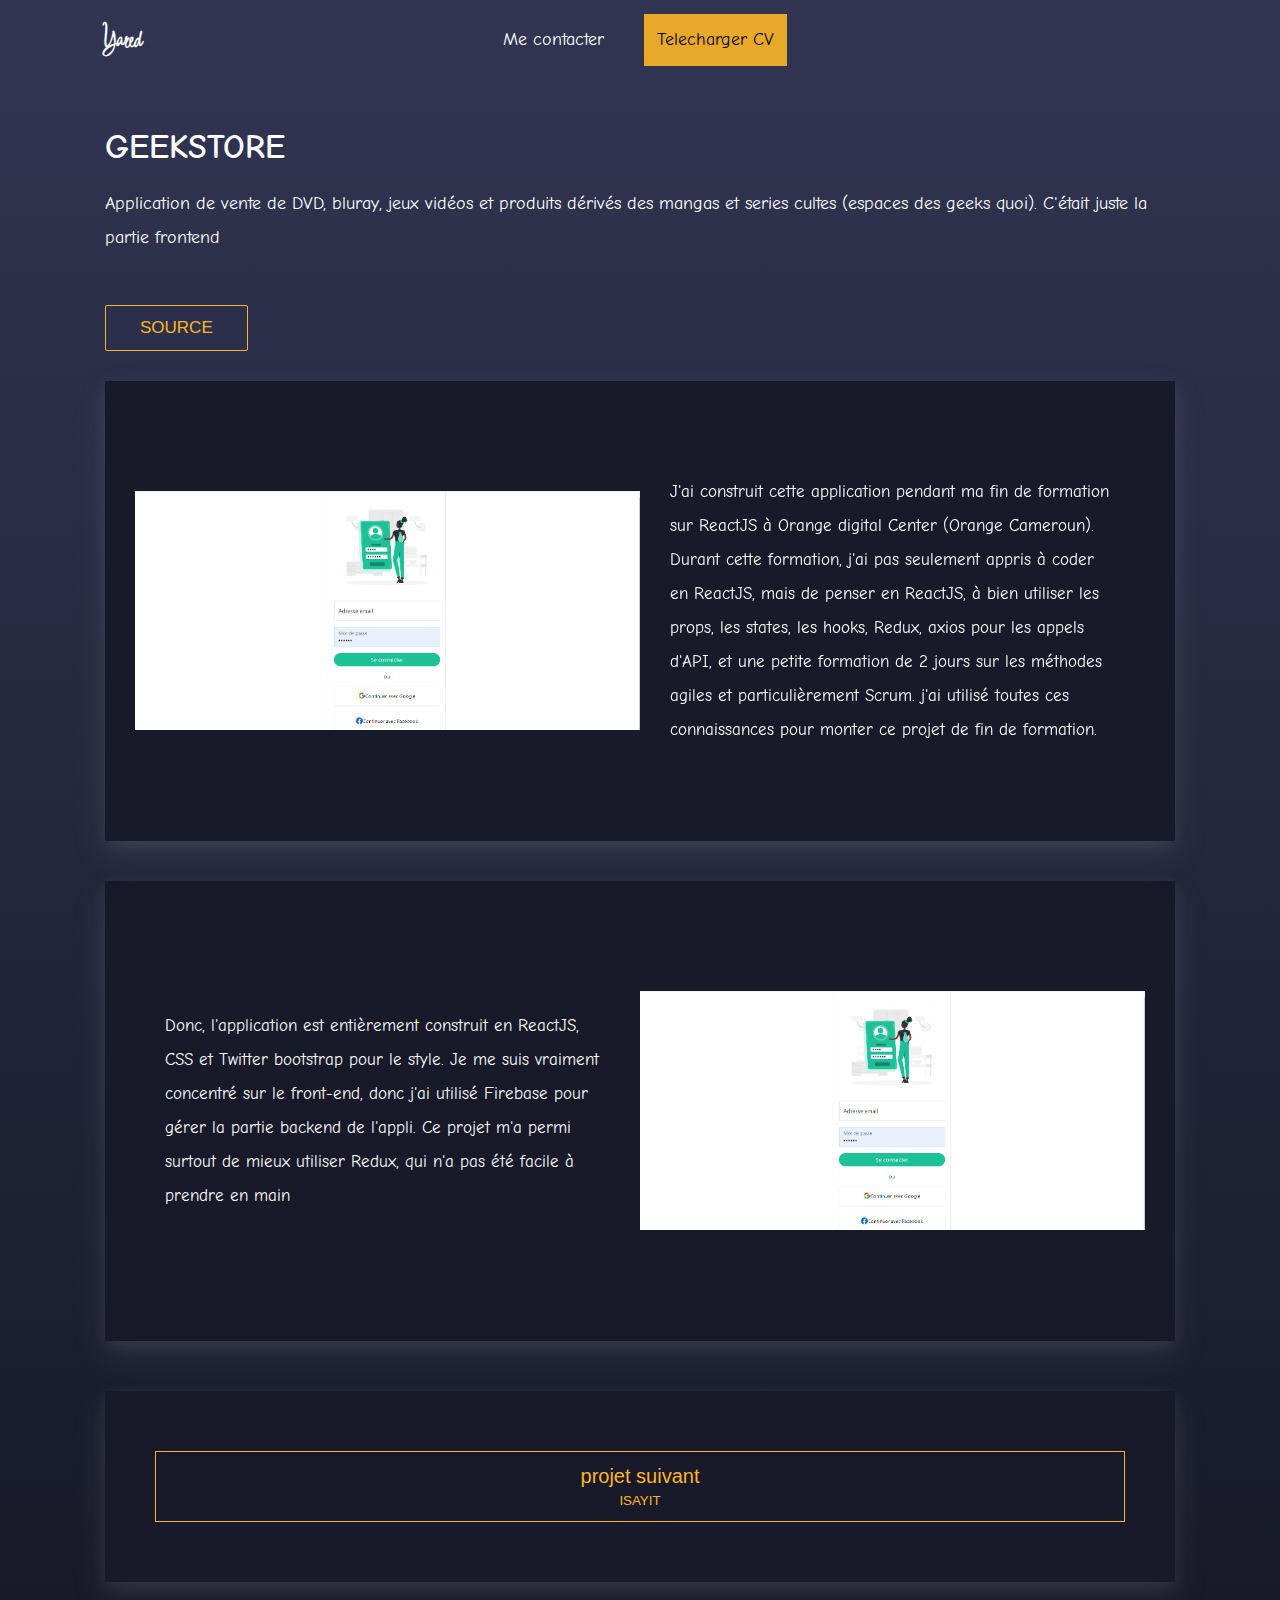
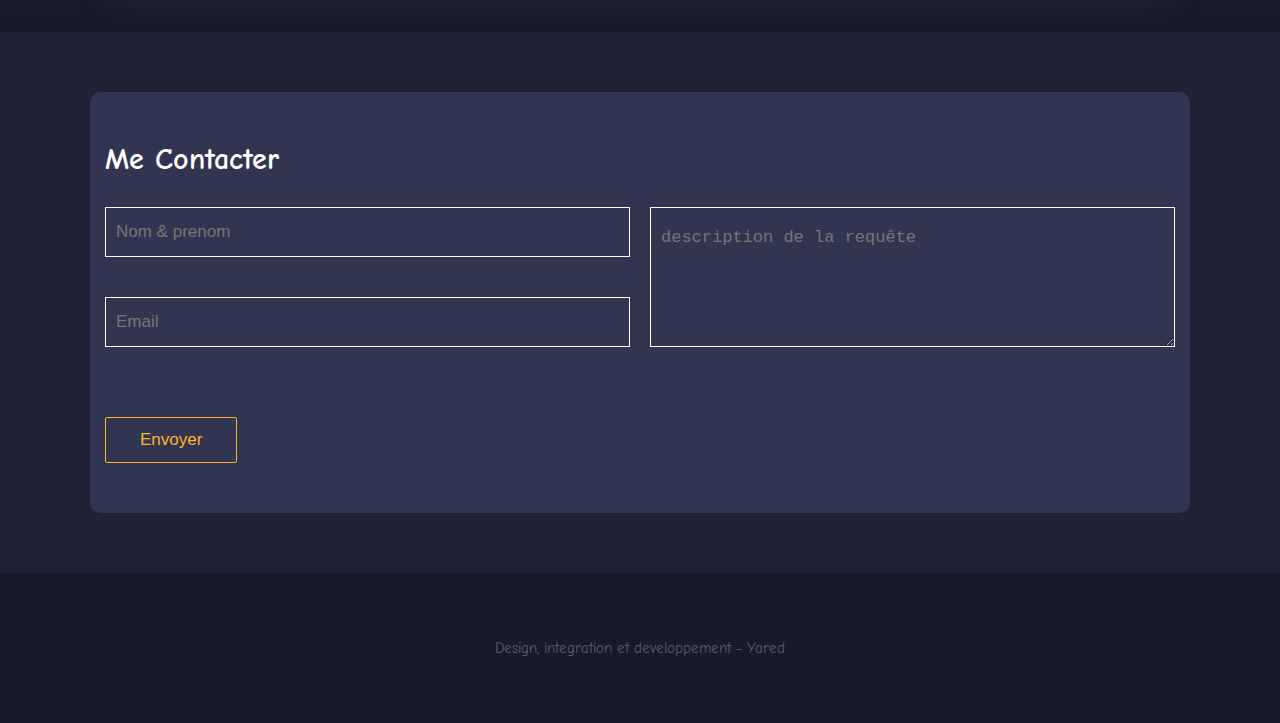
<file: projet.html>
<!DOCTYPE html>
<html lang="en">
<head>
    <meta charset="UTF-8">
    <meta http-equiv="X-UA-Compatible" content="IE=edge">
    <meta name="viewport" content="width=device-width, initial-scale=1.0">
    <link rel="stylesheet" href="main.css">
    <link href="https://unpkg.com/aos@2.3.1/dist/aos.css" rel="stylesheet">
    <link rel="preconnect" href="https://fonts.googleapis.com">
    <link rel="preconnect" href="https://fonts.gstatic.com" crossorigin>
    <link href="https://fonts.googleapis.com/css2?family=Comic+Neue:ital,wght@0,400;1,700&family=Inspiration&family=Roboto:wght@100&display=swap" rel="stylesheet">
    <title>Document</title>
</head>
<body>
    <div class="projet-main">
        <div class="container">
            <nav class="top-bar">
                <div class="logo">
                    Yared
                </div>
                <div class="nav-bar" style="font-size: 16px;">
                    <a class="realisation nav-bar-item" href="#mecontacter">Me contacter</a>
                    <a class="contact nav-bar-item" href="https://drive.google.com/file/d/1baSvFWTa5brYfSdXbnh60Lm_hnFv0ROj/view?usp=sharing">Telecharger CV</a>
                </div>
            </nav>
            <h1 class="projet-head-title" style="margin-top: 50px;"></h1>
            <div class="projet-resume">
                
            </div>
            <div class="source">
            </div>
            <div class="information-projet" style="margin-bottom: 40px;"  data-aos="slide-left" data-aos-duration = "1000">
                <div class="container-projet-presentation">
                   
                </div>
                <div class="information-text">
                </div>
            </div>
            <div class="information-projet">
                <div class="information-text">
                </div>
                <div class="container-projet-presentation">
                </div>
            </div>
            <div class="other-projet">
            </div>
        </div>
    </div>
    
    <div class="fourth-main" id="mecontacter">
        <div class="container fourth-part">
            <div class="contact-big-title">Me Contacter</div>
            <form action="#" class="form-contact">
                <div class="contact-me">
                    <div class="contact-avatar">
                        <input type="text" class="contact-avatar-name" placeholder="Nom & prenom">
                        <input type="text" class="contact-avatar-mail" placeholder="Email">
                    </div>
                    <div class="contact-description">
                        <textarea class="contact-message" cols="30" rows="10" placeholder="description de la requête" ></textarea>
                    </div>
                </div>
                <button class="contact-me-btn" type="submit">Envoyer</button>
            </form>
        </div>
    </div>
    <div class="footer">
        <div class="containee last-part">
            <p>Design, integration et developpement - Yared</p>
        </div>
    </div>
    <script src="main.js"></script>
    <script src="projetDynamic.js"></script>
    <script src="https://unpkg.com/aos@2.3.1/dist/aos.js"></script>
    <script>
        AOS.init();
      </script>
</body>
</html>
</file>
<file: main.css>
*, *::after, *::before {
    box-sizing: border-box;
}

body {
    margin: 0;
    font-family: 'Comic Neue', sans-serif;
    scroll-behavior: smooth;
}

.container {
    padding: 0 15px;
    max-width: 1100px;
    margin: 0 auto;
    color: white;
}

.main{
    background: #000;
    margin-top: 0px;
    position: relative;
}

.top-bar {
    position: relative;
    height: 80px;
}

.nav-bar {
    position: absolute;
    list-style: none;
    margin: 0;
    display: flex;
    justify-content: center;
    align-items: center;
    top: 50%;
    left: 50%;
    transform: translate(-50%, -50%);
    width: 100%;
}

.nav-bar a {
    color: #FFF;
    text-decoration: none;

}

.nav-bar-item {
    padding: 10px 10px;
    margin: 15px;
}

.realisation {
    transition: all .3s;
}

.realisation:hover{
    border-bottom: 2px solid #FDB525;
    color: #FDB525;
}

.logo {
    display: none;
}

.contact {
    background: #FDB525;
    padding: .5em .7em;
    color: #000 !important;
    opacity: .9;
    transition: opacity 0.3s;
}

.contact:hover {
    opacity: 1;
}

.container-presentation {
    height: 500px;
    display: flex;
    justify-content: center;
    align-items: center;
}

.presentation {
    text-align: center;
}

.presentation-img {
    display: none;
}

.salutation {
    font-size: 22px;
    margin-bottom: 15px;
}

.profession {
    font-size: 19px;
    color: #FDB525;
}

.name {
    font-size: 55px;
    margin-bottom: 20px;
    font-weight: bold;
}

.sociaux {
    background: #FDB525;
    display: flex;
    justify-content: space-around;
    align-items: center;
    border-radius: 5px;
    padding: 10px 0;
    position: absolute;
    left: 50%;
    transform: translate(-50%, -50%);
    width: 75%;
    animation: slideTools 5s;
}

.social {
    opacity: .5;
    transition: opacity .3s;
    text-decoration: none;
}

.social:hover{
    opacity: 1;
}

.img-social {
    width: 40px;
}
.text-social {
    display: none;
    font-weight: bold;
}

.second-main {
    background: linear-gradient(#181a29, #313552);
}

.second-part{
    padding-top: 50px;
    padding-bottom: 100px;
}

.skill {
    border: 1.5px solid rgba(254, 217, 23, 0.3);
    padding: 25px;
    margin: 20px 5px;
    transition: all .3s;
}

.skill:hover{
    border-color: rgba(254, 217, 23, 1);
    transform: translateY(-10px);
}


.skill-big-title {
    font-size: 25px;
    padding: 20px 0;
    font-weight: bold;
}

.skill-img {
    height: 60px;
    width: auto;
    margin-bottom: 32px;
}

.skill-title {
    margin-bottom: 20px;
    font-size: 22px;
    font-weight: bold;
}

.skill-description, .projet-description {
    line-height: 1.5em;
}

.third-main {
    background-color: #000;
    overflow: hidden;
    padding: 50px 15px;
}
.projet-big-title {
    font-size: 30px;
    margin-bottom: 40px;
    font-weight: bold;
}

.projet {
    background: #222021;
    margin-top: 20px;
    margin-bottom: 20px;
}

.photo {
    height: 350px;
    width: 100%;
    overflow: hidden;
}

.projet-img {
    margin: auto;
    height: 100%;
    width: 100%;
    object-fit: cover;
    border-radius: 0 0 10px 10px;
    transition: all .3s;
    opacity: .5;
    transition: all 1s;
    z-index: 1;
    overflow: hidden;
}

.projet-img:hover {
    -ms-transform: scale(1.2); /* IE 9 */
    -webkit-transform: scale(1.2); /* Safari 3-8 */
    opacity: 2;
    transform: scale(1.15);
    height: 100%;
    width: 100%;
    object-fit: cover;
}

.projet-content {
    padding: 40px 30px;
}

.projet-techno {
    color: #FDB525;
    margin-bottom: 20px;
    font-size: 14px;
}

.projet-title {
    font-size: 25px;
    margin-bottom: 20px;
}

.projet-description {
    margin-bottom: 30px;
}

.projet-btn {
    background: inherit;
}

.fourth-main {
    background: #1F2235;
    padding: 60px 15px;
}

.fourth-part {
    background: #313552;
    border-radius: 10px;
    padding-top: 50px;
    padding-bottom: 50px;
}

.contact-big-title {
    font-size: 30px;
    margin-bottom: 30px;
    font-weight: bold;
}

.contact-avatar input, .contact-description textarea {
    width: 100%;
    padding-left: 10px;
    font-size: 17px;
    border: 1px solid  #FFF;
    background-color: #313552;
    color: #FFF;
    outline: none;
}

.contact-description textarea{
    padding-top: 20px;
}

.contact-avatar input {
    height: 50px;
}

.contact-avatar-name{
    margin-bottom: 20px;
}

.contact-avatar-mail {
    margin-bottom: 20px;
}

.contact-me-btn, .projet-btn {
    padding: .7em 2em;
    font-size: 17px;
    border: 1px solid #FDB525;
    color: #FDB525;
    transition: all .3s;
    border-radius: 2px;
    cursor: pointer;
}

.contact-me-btn {
    margin-top: 50px;
    background-color: #313552;
}

.contact-me-btn:hover, .projet-btn:hover{
    background: #FDB525;
    color: #313552;
}

.projet-btn:hover {
    color: #222021;
}

.projet-item {
    padding: 0 10px;
}


@media only screen and (min-width : 950px) {

    .presentation {
        display: flex;
        align-items: center;
        text-align: left;
    }

    .presentation-img {
        display: block;
        animation: slideDown 3s;
        
    }

    .container-presentation {
        height: auto;
    }

}

.footer {
    color: #FFF;
    background: #181a29;
    height: 150px;
    text-align: center;
    display: flex;
    justify-content: center;
    align-items: center;
    color: rgba(255, 255, 255, .3);
    font-size: 15px;
}
.projet-main {
    background: linear-gradient(#313552,#181a29 );
    line-height: 2em;
    font-size: 17px;
    padding-bottom: 50px;
}

.projet-resume {
    margin-bottom: 50px;
    font-size: 18px;
}

.information-projet {
    box-shadow: 0 15px 35px #beb9b91a, 0 5px 15px #c4bfbf1a;
    background-color: #181a29;
    padding: 20px;
}

.projet-presentation {
    margin: auto;
    width: 100%;
    height: auto;
}

.other-projet {
    box-shadow: 0 15px 35px #beb9b91a, 0 5px 15px #c4bfbf1a;
    margin-top: 50px;
    padding: 50px;
    display: flex;
    flex-direction: column;
    justify-content: center;
    background: #181a29;
}
.other-projet a button {
    outline: none;
    display: block;
    background-color: inherit;
    color: #FDB525;
    border: 1px solid #FDB525;
    width: 100%;
    padding: 1em 2em;
    margin: 10px 0;
    cursor: pointer;
    transition: all .3s;

}

.other-projet a {
    background-color: inherit;
    text-decoration: none;
    
}

.other-projet button span{
    display: block;
    margin-bottom: 5px;
    font-size: 20px;
}

.other-projet a button:hover {
    background: #FDB525;
    color: #222021;
}

@media only screen and (max-width : 950px) {
    .name {
        animation: slideDown 4s;
    }
}


@media only screen and (min-width : 650px) {
    .logo{
        display: block;
        color: #FFF;
        font-family: 'Comic Neue';
        font-weight: bold;
        font-size: 25px;
        font-family: 'Inspiration', cursive;
    }
    .top-bar {
        display: flex;
        flex-direction: row;
        align-items: center;
    }

    .nav-bar-item {
        font-size: 18px;
    }

    .salutation {
        font-size: 25px;
        margin-bottom: 25px;
    }
    
    .profession {
        font-size: 23px;
        color: #FDB525;
        font-weight: bold;
    }
    
    .name {
        font-size: 60px;
        margin-bottom: 30px;
    }

    .social {
        display: flex;
    }
    
    .text-social {
        display: block;
        color: #000;
        font-size: 30px;
        padding-left: 15px ;
    }
    
    .skills-list {
        display: flex;
        justify-content: space-between;
    }
    .skill {
        max-width: 350px;
    }

    .skill-big-title {
        margin-top: 15px;
    }

    .projets-list {
        display: flex;
        flex-direction: column;
        justify-content: center;
        align-items: center;
    }
    .projet {
        flex: none;
    }

    .contact-me {
        display: flex;
        justify-content: space-between;
    }
    

    .contact-description, .contact-avatar {
        width: 50%;
    }

    .contact-description {
        padding-left: 10px;
    }

    .contact-avatar {
        padding-right: 10px;
    }

    .contact-description textarea{
        height: 140px;
    }
    .contact-avatar-name {
        margin-bottom: 40px;
        
    }
    .information-projet {
        display: flex;
        justify-content: space-between;
        align-items: center;
        padding: 30px;
    }

    .information-text {
        padding: 30px;
    }
    
    .container-projet-presentation {
        flex: none;
        width: 50%;
        height: 400px;
        display: flex;
        flex-direction: column;
        justify-content: center;
        align-items: center;   
    }

    .projet-presentation {
        width: 100%;
        height: auto;        
    }
}

/**
    caroussel
*/
.caroussel {
    position: relative;
    z-index: 1;
}

.caroussel_container::after {
    content: '';
    clear: both;
    display: table;
}

.caroussel_container {
    transition: transform 0.3s;
    transform: translate3d(0, 0, 0);
}

.caroussel_item{
    float: left;
    padding: 0 20px;
}

.caroussel_next, .caroussel_prev {
    position: absolute;
    width: 40px;
    height: 40px;
    background: #FFF url(assets/img/chevron-droit.png) center center no-repeat;
    background-size: 20px;
    border-radius: 50%;
    margin-top: -20px;
    top : 50%;
    right: -20px;
    box-shadow: 0 15px 35px #3232321a, 0 5px 15px #0000001a;
    transition: transform 0.3s opacity 0.3s; 
    cursor: pointer;
    z-index: 2;
}

.caroussel_next:hover, .caroussel_prev:hover {
    transform: scale(1.2);
}

.caroussel_prev {
    right: auto;
    left: -20px;
    background-image: url(assets/img/chevron-gauche.png);
}

.caroussel_next-hidden, .caroussel_prev-hidden {
    opacity: 0;
}

@keyframes slideDown {
    from {
        transform: translateY(-200px);
        opacity: 0;
    }
    to {
        transform: translateY(0);
        opacity: 1;
    }
}

@keyframes slideShow {
    0%{
        opacity: 0;
    }
    50%{
        opacity: .5;
    }
    100%{
        opacity: 100%;
    }
}
</file>
